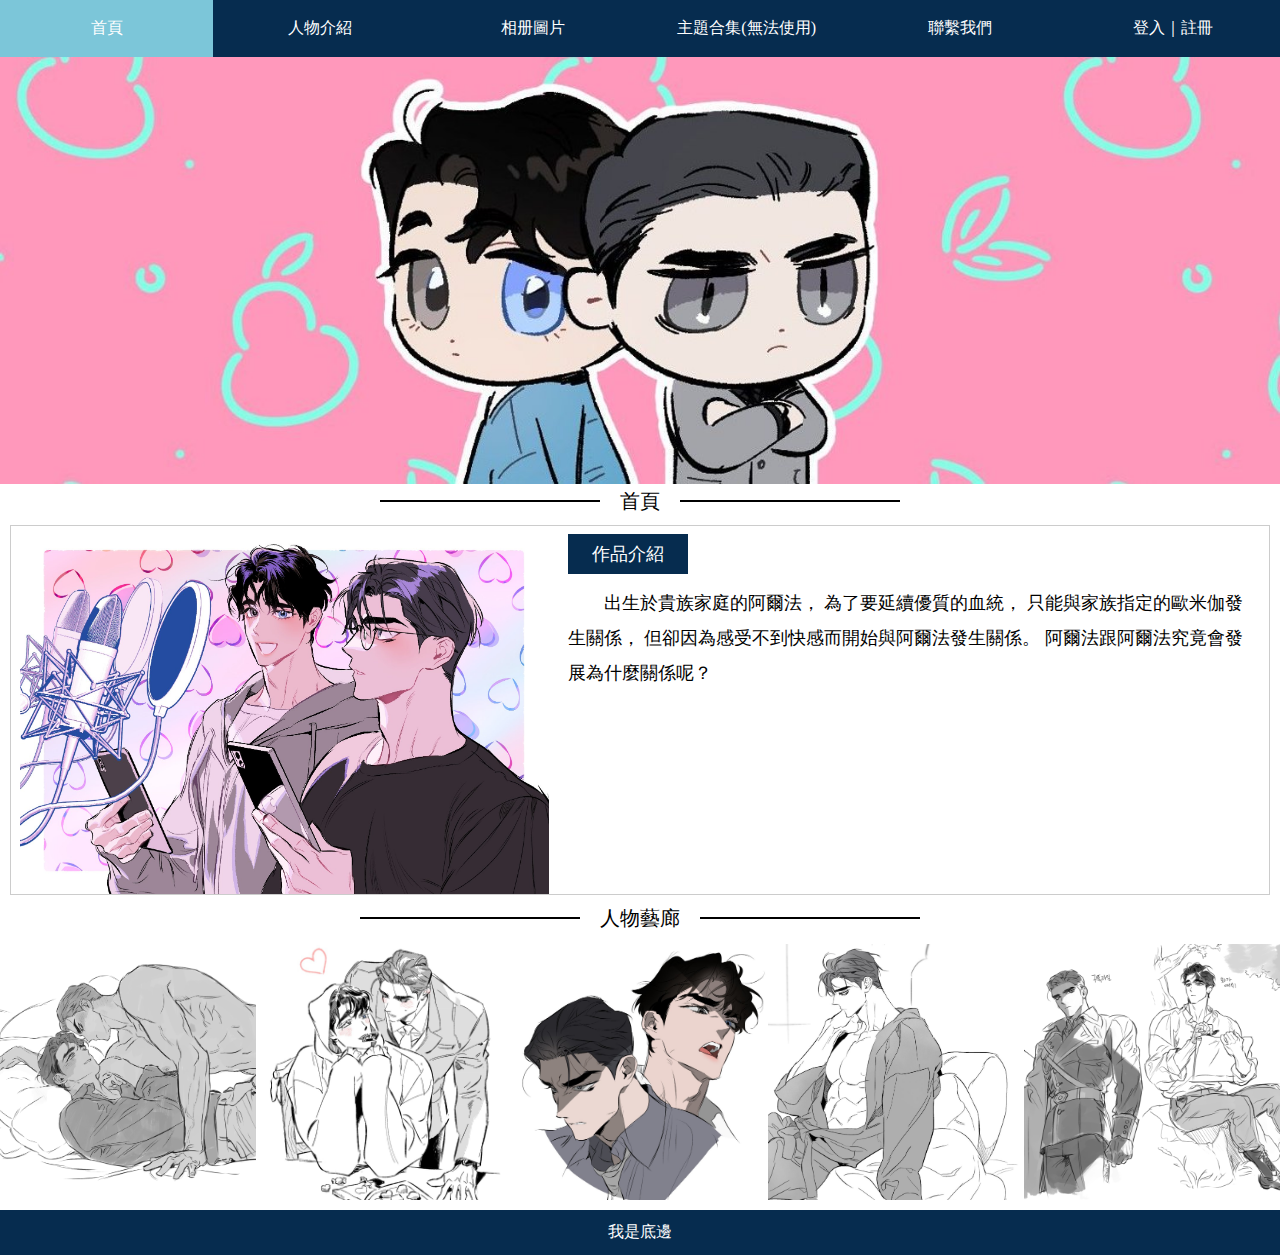
<file: 123/index.html>
<!DOCTYPE html>
<html lang="en">
<head>
  <meta charset="UTF-8">
  <title>網頁</title>
  <link rel="stylesheet" href="css/style.css">
</head>
<body>
<main>
<nav>
  <li><a href="index.html">首頁</a> </li>
  <li><a href="role.html">人物介紹</a> </li>
  <li><a href="img.html">相册圖片</a> </li>
  <li><a href="#">主題合集(無法使用)</a> </li>
  <li><a href="contact.html">聯繫我們</a> </li>
  <li><a href="login.html">登入｜註冊</a> </li>
</nav>
  <div class="banner">
      <img src="images/1500x500.jpg" alt="">
   </div>
  <div class="title">
    <hr>
    <span>首頁</span>
    <hr>
  </div>
  <div class="info">
    <img src="images/GtjLJd5aEAAOpuW.jpg" alt="">
    <div class="info-text">
      <div class="info-title">
        作品介紹
      </div>
      <div class="info-p">
        出生於貴族家庭的阿爾法，
        為了要延續優質的血統，
        只能與家族指定的歐米伽發生關係，
        但卻因為感受不到快感而開始與阿爾法發生關係。
        阿爾法跟阿爾法究竟會發展為什麼關係呢？
      </div>
    </div>
  </div>

  <div class="title">
    <hr>
    <span>人物藝廊</span>
    <hr>
  </div>
  <div class="imglist">
    <img src="images/FflroozagAA-Uyu.png" alt="">
    <img src="images/GGOSjavWoAAp9fe.jpg" alt="">
    <img src="images/GA0uRF9aUAEXKFv.jpg" alt="">
    <img src="images/FGY-JczVIAATaZS.jpg" alt="">
    <img src="images/FBqevA4VUAwzoM4.png" alt="">
  </div>
  <footer>我是底邊</footer>
</main>

</body>
</html>
</file>
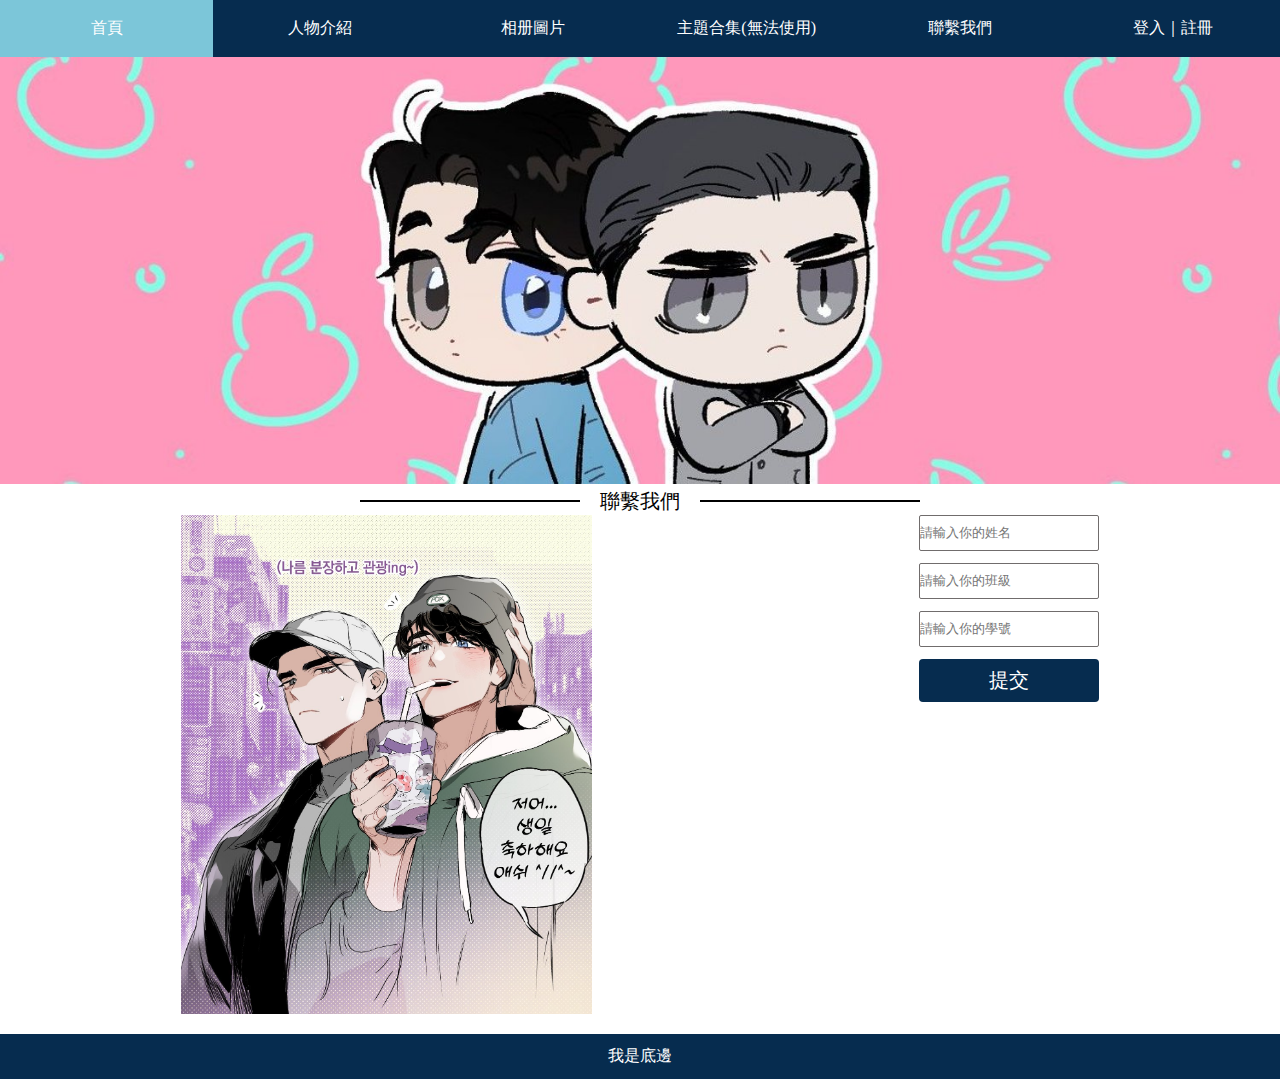
<file: 123/contact.html>
<!DOCTYPE html>
<html lang="en">
<head>
    <meta charset="UTF-8">
    <title>Title</title>
  <link rel="stylesheet" href="css/style.css">
</head>
<body>
<main>
  <nav>
    <li><a href="index.html">首頁</a> </li>
    <li><a href="role.html">人物介紹</a> </li>
    <li><a href="img.html">相册圖片</a> </li>
    <li><a href="#">主題合集(無法使用)</a> </li>
    <li><a href="contact.html">聯繫我們</a> </li>
    <li><a href="login.html">登入｜註冊</a> </li>
  </nav>
  <div class="banner">
    <img src="images/1500x500.jpg" alt="">
  </div>
  <div class="title">
    <hr>
    <span>聯繫我們</span>
    <hr>
  </div>
  <div class="contact">
    <img src="images/FvxCEQcacAA3vRr.jpg" alt="">
    <form action="">
      <div class="input-group">
          <input type="text" placeholder="請輸入你的姓名">
          <input type="text" placeholder="請輸入你的班級">
          <input type="text" placeholder="請輸入你的學號">
      </div>
        <button type="submit">提交</button>
    </form>
  </div>
  <footer>我是底邊</footer>
  </div>
</main>
</body>
</html>
</file>
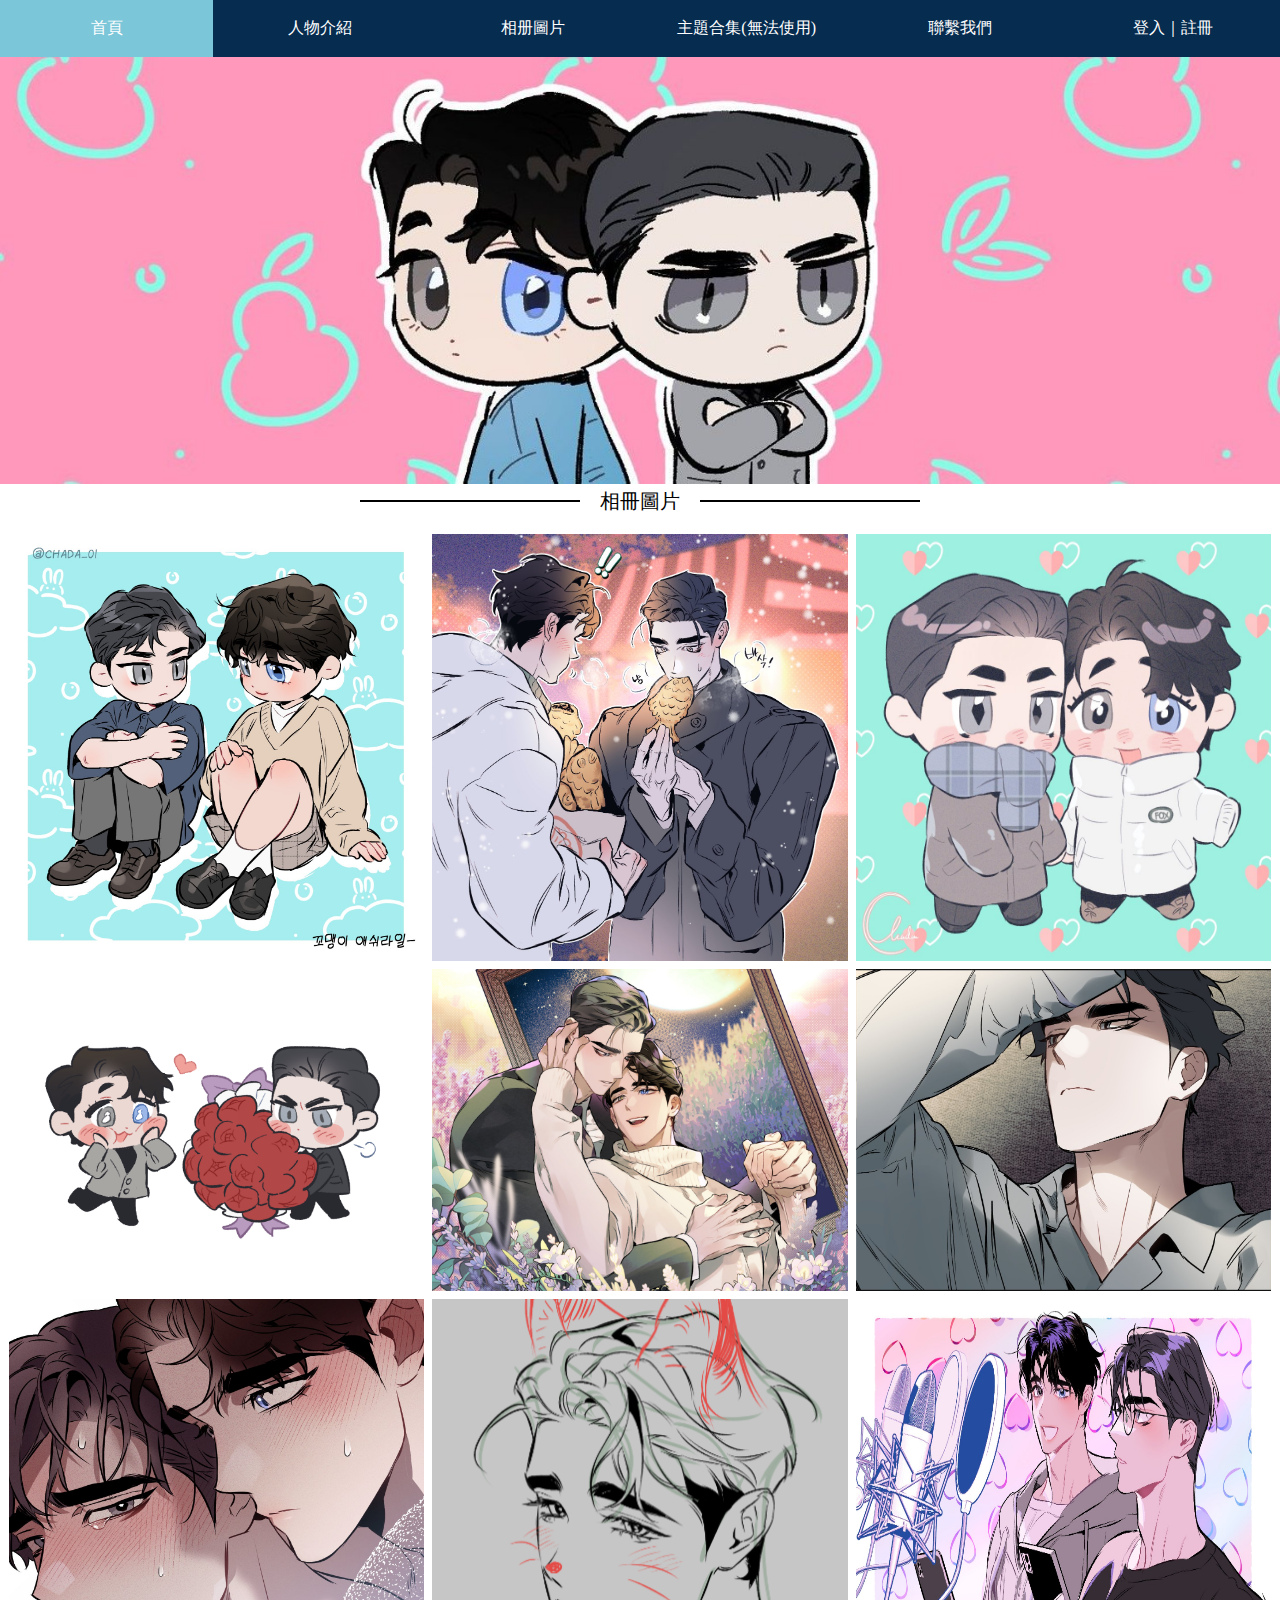
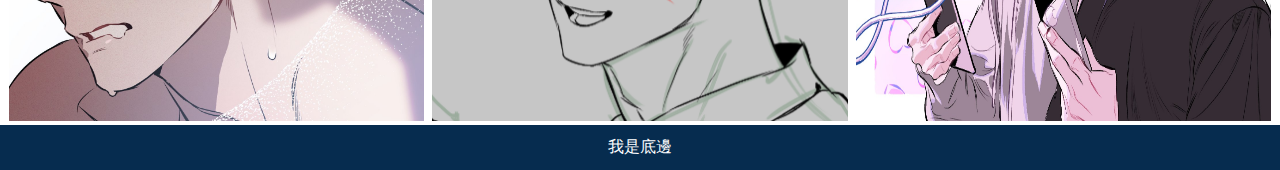
<file: 123/img.html>
<!DOCTYPE html>
<html lang="en">
<head>
  <meta charset="UTF-8">
  <title>Title</title>
  <link rel="stylesheet" href="css/style.css">
</head>
<body>
<main>
  <nav>
    <li><a href="index.html">首頁</a> </li>
    <li><a href="role.html">人物介紹</a> </li>
    <li><a href="img.html">相册圖片</a> </li>
    <li><a href="#">主題合集(無法使用)</a> </li>
    <li><a href="contact.html">聯繫我們</a> </li>
    <li><a href="login.html">登入｜註冊</a> </li>
  </nav>
  <div class="banner">
    <img src="images/1500x500.jpg" alt="">
  </div>
  <div class="title">
    <hr>
    <span>相冊圖片</span>
    <hr>
  </div>
  <div class="photo">
    <img src="images/E8wLKxhUcAY40Cx.jpg" alt="">
    <img src="images/F_SU1raa8AATwTW.jpg" alt="">
    <img src="images/F0wMWjfaAAArVf1.jpg" alt="">
    <img src="images/FflgJ0iVEAcM7QQ.png" alt="">
    <img src="images/FuuSuDSakAAn4Z-.jpg" alt="">
    <img src="images/FyGt7mWaMAIfrbL.jpg" alt="">
    <img src="images/FPvjAGWVQAAKCUV.jpg" alt="">
    <img src="images/F3ZSAV8a8AA0JR8.png" alt="">
    <img src="images/GtjLJd5aEAAOpuW.jpg" alt="">
  </div>
  <footer>我是底邊</footer>
  </main>
</body>
</html>
</file>
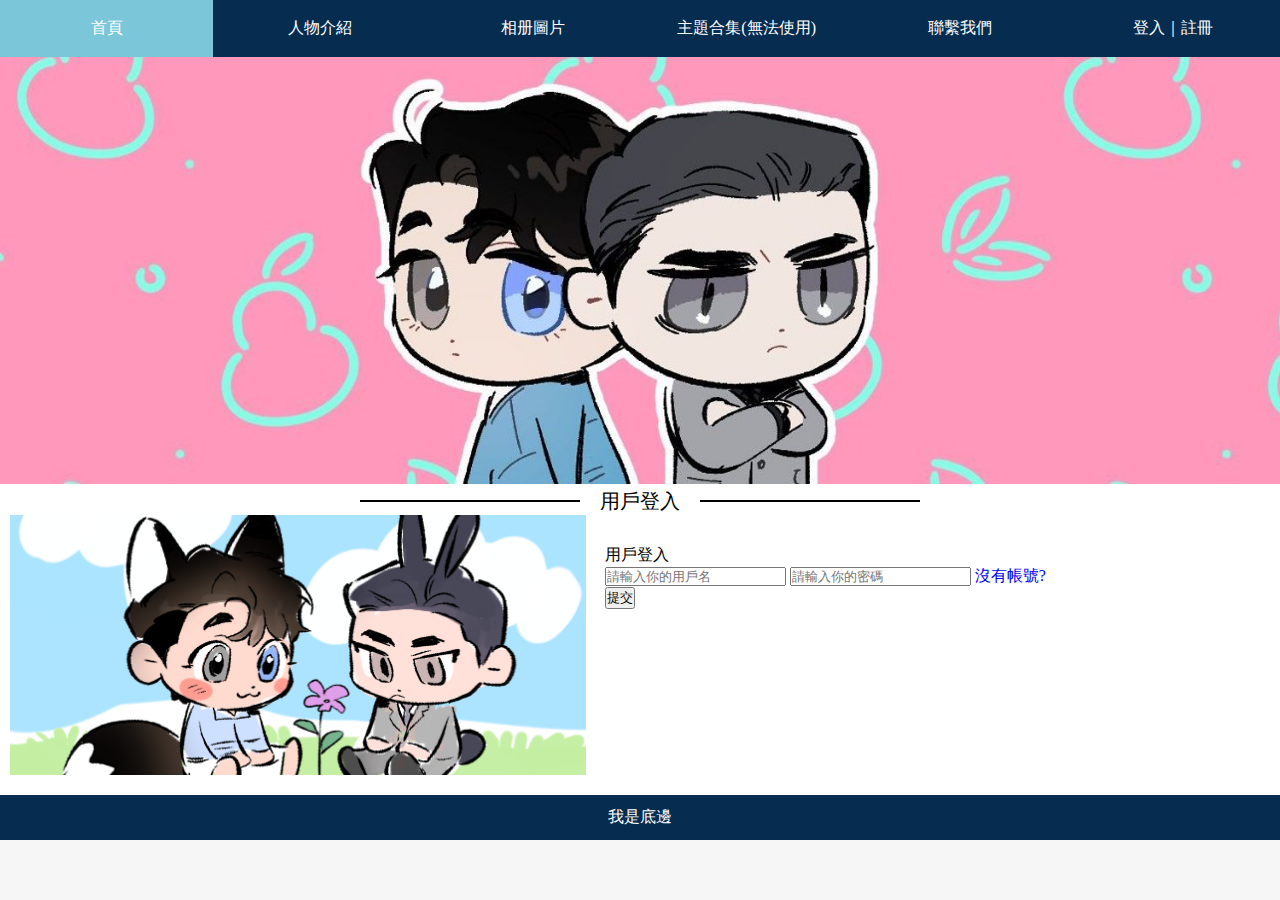
<file: 123/login.html>
<!DOCTYPE html>
<html lang="en">
<head>
  <meta charset="UTF-8">
  <title>Title</title>
  <link rel="stylesheet" href="css/style.css">
</head>
<body>
<main>
  <nav>
    <li><a href="index.html">首頁</a> </li>
    <li><a href="role.html">人物介紹</a> </li>
    <li><a href="img.html">相册圖片</a> </li>
    <li><a href="#">主題合集(無法使用)</a> </li>
    <li><a href="contact.html">聯繫我們</a> </li>
    <li><a href="login.html">登入｜註冊</a> </li>
  </nav>
  <div class="banner">
    <img src="images/1500x500.jpg" alt="">
  </div>
  <div class="title">
    <hr>
    <span>用戶登入</span>
    <hr>
  </div>
  <div class="login">
    <img src="images/Fgdt-GjVsAAU91m.png" alt="">
    <form action="">
      <div class="input-title">用戶登入</div>
      <div class="inp0ut-group">
        <input type="text" placeholder="請輸入你的用戶名">
        <input type="text" placeholder="請輸入你的密碼">
        <a href="#" class="link">沒有帳號?</a>
      </div>
      <button type="submit">提交</button>
    </form>
  </div>
  <footer>我是底邊</footer>
  </div>
</main>
</body>
</html>
</file>
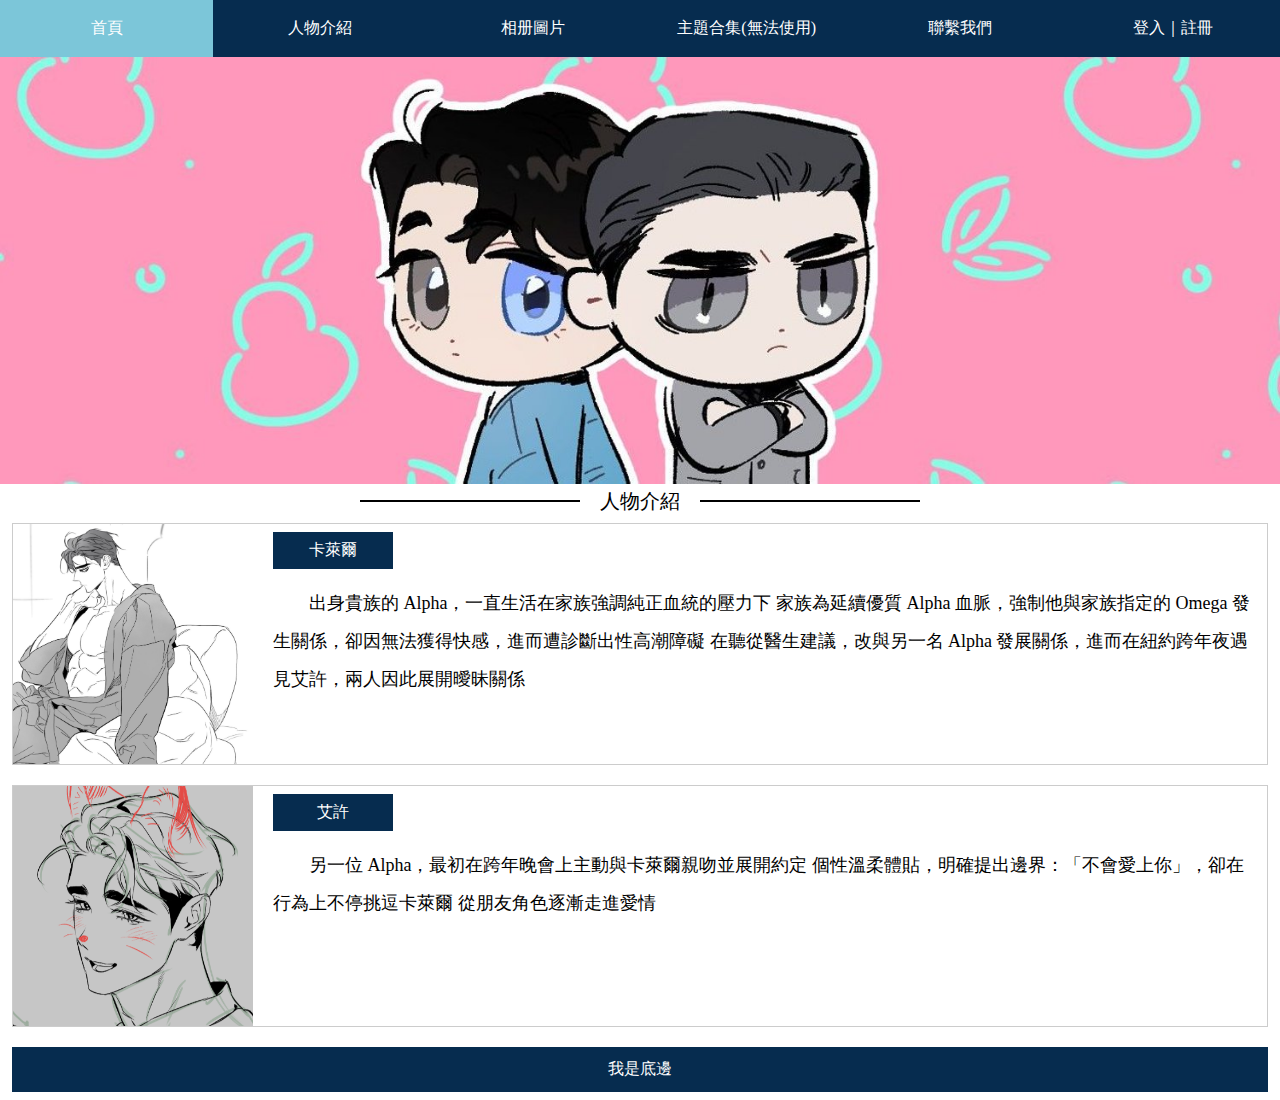
<file: 123/role.html>
<!DOCTYPE html>
<html lang="en">
<head>
    <meta charset="UTF-8">
    <title>Title</title>
  <link rel="stylesheet" href="css/style.css">
</head>
<body>
<main>
  <nav>
    <li><a href="index.html">首頁</a> </li>
    <li><a href="role.html">人物介紹</a> </li>
    <li><a href="img.html">相册圖片</a> </li>
    <li><a href="#">主題合集(無法使用)</a> </li>
    <li><a href="contact.html">聯繫我們</a> </li>
    <li><a href="login.html">登入｜註冊</a> </li>
  </nav>
  <div class="banner">
    <img src="images/1500x500.jpg" alt="">
  </div>
  <div class="title">
    <hr>
    <span>人物介紹</span>
    <hr>
  </div>
  <div class="roleContainer">
    <div class="roleItem">
      <img src="images/FGY-JczVIAATaZS.jpg">
      <div class="role-text">
          <div class="role-title">
            卡萊爾
          </div>
        <div class="role-p">
          出身貴族的 Alpha，一直生活在家族強調純正血統的壓力下
          家族為延續優質 Alpha 血脈，強制他與家族指定的 Omega 發生關係，卻因無法獲得快感，進而遭診斷出性高潮障礙
          在聽從醫生建議，改與另一名 Alpha 發展關係，進而在紐約跨年夜遇見艾許，兩人因此展開曖昧關係
        </div>
      </div>
    </div>
    <div class="roleItem">
      <img src="images/F3ZSAV8a8AA0JR8.png">
      <div class="role-text">
        <div class="role-title">
          艾許
        </div>
        <div class="role-p">
          另一位 Alpha，最初在跨年晚會上主動與卡萊爾親吻並展開約定
          個性溫柔體貼，明確提出邊界：「不會愛上你」，卻在行為上不停挑逗卡萊爾
          從朋友角色逐漸走進愛情
        </div>
      </div>
    </div>
    <footer>我是底邊</footer>
  </div>


</body>
</html>
</file>
<file: 123/css/style.css>
* {

    margin: 0;
    padding: 0;
    box-sizing: border-box;
    list-style: none;
    text-decoration: none;
}
body{
    background-color:#F6F6F6;
}
main{
    width: 1280px;
    margin: 0 auto;
    background-color: white;
}
nav{
    width: 100%;
}
/*100%/6=16.66666666%*/
nav li{
    width: 16.66666666%;
    float: left;
    background-color:#062C4F;
    text-align: center;
}

nav li a{
    display: block;
    width: 100%;
    color: white;
    padding:18px 0;
}
nav li a:hover{
    background-color:#7CC6D9;
    cursor: pointer;
}
footer{
    background-color: #062C4F;
    width: 100%;
    text-align: center;
    color: white;
    padding: 12px 0;
}
.banner{
    width: 100%;
}
.banner img{
    width: 100%;
}
.title{
    display: flex;
    align-items: center;
    justify-content: center;.
    margin: 24px auto;
}
.title span{
    margin: 0 20px;
    font-size: 20px;
}
.title hr{
    width: 220px;
    height: 2px;
    border: none;
    background-color: black;
}
.info{
    display: flex;
    justify-content: space-around;
    padding-top: 8px;
    border: 1px solid #ccc;
    margin: 10px;
}
.info img{
    width: 42%;
    height: 360px;
}

.info .info-text{
    width: 55%;
}

.info .info-text .info-title{
    background-color:#062C4F;
    padding: 8px 12px;
    width: 120px;
    text-align: center;
    color: white;
    font-size: 18px;
    margin-bottom: 12px;
}
.info .info-text .info-p{
    font-size: 18px;
    line-height: 35px;
    text-indent: 2em;
}

.imglist{
    width: 100%;
    display: flex;
    margin-top: 12px;
    margin-bottom: 10px;
}
.imglist img{
    width: 20%;
}

.roleContainer{
    padding: 8px 12px;
    width: 100%;
}

.roleContainer .roleItem{
    display: flex;
    margin-bottom: 20px;
    border: 1px solid #ccc;
}

.roleContainer .roleItem img{
    width: 240px;
    margin-right: 12px;
}

.roleContainer .roleItem .role-text{
    padding: 8px;
}

.roleContainer .roleItem .role-text .role-title{
    margin-bottom: 15px;
    background-color:#062C4F;
    width: 120px;
    text-align: center;
    padding: 8px 12px;
    color: white;
}

.roleContainer .roleItem .role-text .role-p{
    text-indent: 2em;
    font-size: 18px;
    line-height: 38px;
}

.photo{
    width: 100%;
    display: flex;
    margin-top: 15px;
    padding: 0 5px;
    flex-wrap: wrap;
}

.photo img{
    width: calc(33.33% - 8px);
    margin: 4px;
}



.itemPage{
    width: 100%;
    display: flex;
    margin-top: 15px;
    padding: 10px 15px;
    flex-wrap: wrap;
}

.itemPage img{
    width: calc(25% - 20px);
    margin: 10px;
}

.contact{
    display: flex;
    justify-content: space-around;
    margin-bottom: 20px;
    padding: 0 18px;
}

.contact from{
    width: 64%;
}

.contact img{
    width: 33%;
}

.contact .input-group{
    display: flex;
    flex-direction: column;
}

.contact .contact-title{
    margin-bottom: 15px;
    background-color: #062C4F;
    width: 120px;
    text-align: center;
    padding: 8px 12px;
    color: white;
}

.contact .input-group input{
    margin-bottom: 12px;
    height: 36px;
    border: #706c6c 1px solid;
    border-radius: 2px;
    outline: none;
}

.contact button{
    margin-bottom: 15px;
    background-color:#062C4F;
    width: 180px;
    text-align: center;
    color: white;
    border-radius: 4px;
    border: none;
    padding: 8px 0;
    font-size: 20px;
}

.contact button:hover{
    background-color:#7CC6D9;
    cursor: pointer;
}

.login{
    display: flex;
    justify-content:space-around;
    margin-bottom: 20px;
}

.login img{
    width: 45%;
    height: 260px;
    object-fit: cover;
}

.login form{
    padding-top: 30px;
    width: 52%;
}

.login .input-group{
    display: flex;
    flex-direction: column;
}
</file>
